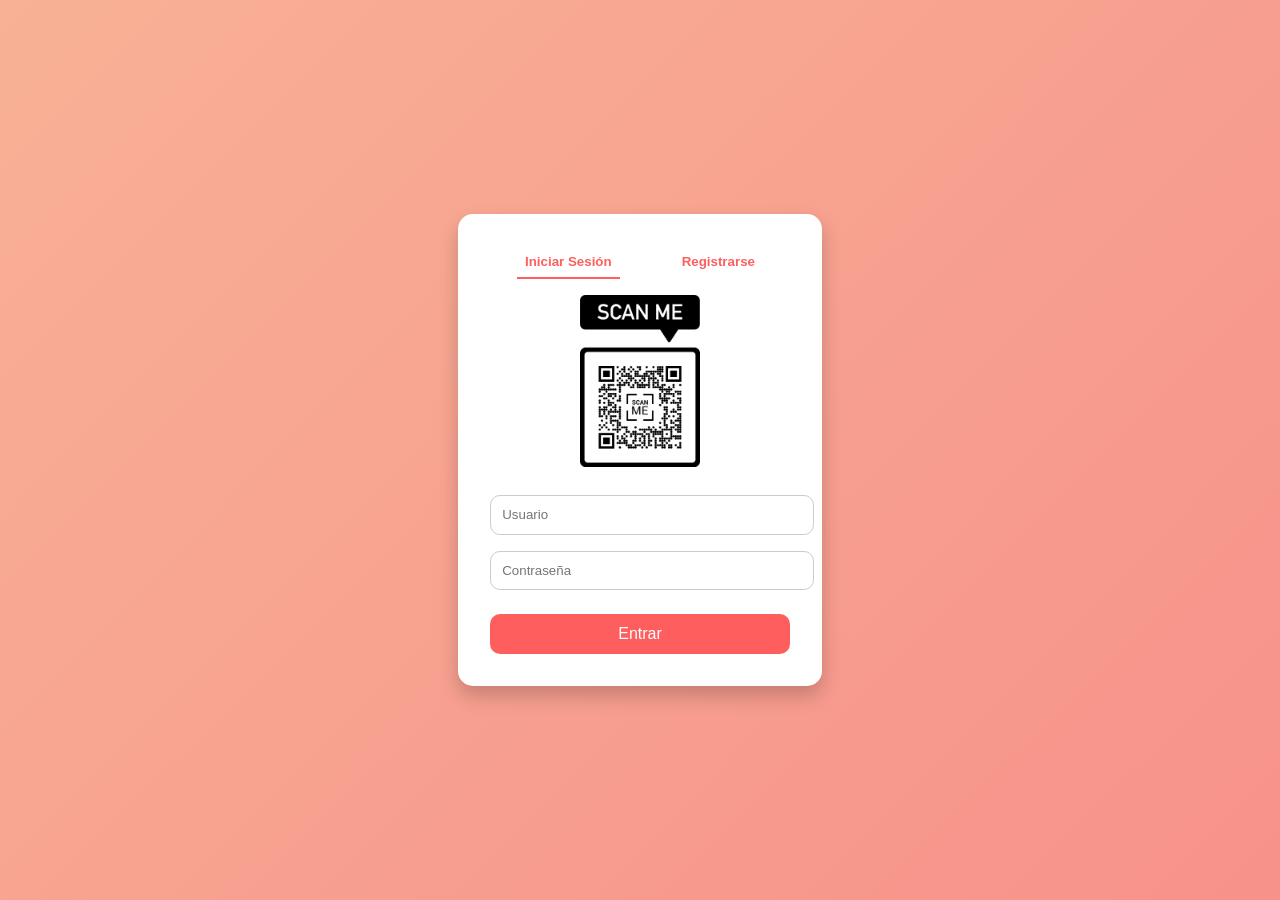
<file: index.html>
<!DOCTYPE html>
<html lang="es">
<head>
  <meta charset="UTF-8" />
  <meta name="viewport" content="width=device-width, initial-scale=1.0"/>
  <title>Index - Rapisabor</title>
  <link rel="stylesheet" href="styles.css">
  <style>
    body {
      display: flex;
      justify-content: center;
      align-items: center;
      height: 100vh;
      background: linear-gradient(135deg, #f8b195, #f67280, #c06c84);
      background-size: 400% 400%;
      animation: bg 15s ease infinite;
      font-family: Arial, sans-serif;
    }
    @keyframes bg {
      0% {background-position: 0% 50%;}
      50% {background-position: 100% 50%;}
      100% {background-position: 0% 50%;}
    }
    .container {
      background: white;
      padding: 2rem;
      border-radius: 15px;
      box-shadow: 0 10px 20px rgba(0,0,0,0.2);
      text-align: center;
      width: 300px;
    }
    .tabs {
      display: flex;
      justify-content: space-around;
      margin-bottom: 1rem;
    }
    .tabs button {
      background: none;
      border: none;
      font-weight: bold;
      cursor: pointer;
      padding: 0.5rem;
      color: #ff5e5e;
      border-bottom: 2px solid transparent;
    }
    .tabs button.active {
      border-bottom: 2px solid #ff5e5e;
    }
    input[type="text"], input[type="password"] {
      width: 100%;
      padding: 0.7rem;
      margin: 0.5rem 0;
      border: 1px solid #ccc;
      border-radius: 10px;
    }
    button.submit-btn {
      background-color: #ff5e5e;
      color: white;
      padding: 0.7rem 1.5rem;
      border: none;
      border-radius: 10px;
      cursor: pointer;
      font-size: 1rem;
      width: 100%;
      margin-top: 1rem;
    }
    button.submit-btn:hover {
      background-color: #e14e4e;
    }
  </style>
</head>
<body>
  <div class="container">
    <div class="tabs">
      <button id="IndexTab" class="active">Iniciar Sesión</button>
      <button id="registerTab">Registrarse</button>
    </div>
<img src="frame.png" alt="Logo Rapisabor" style="width:120px; margin-bottom: 1rem;">
    <div id="IndexForm">
      <input type="text" id="IndexUsername" placeholder="Usuario" required><br>
      <input type="password" id="IndexPassword" placeholder="Contraseña" required><br>
      <button class="submit-btn" onclick="Index()">Entrar</button>
    </div>

    <div id="registerForm" style="display: none;">
      <input type="text" id="registerUsername" placeholder="Nuevo Usuario" required><br>
      <input type="password" id="registerPassword" placeholder="Nueva Contraseña" required><br>
      <button class="submit-btn" onclick="register()">Registrar</button>
    </div>
  </div>

  <script>
    const IndexTab = document.getElementById('IndexTab');
    const registerTab = document.getElementById('registerTab');
    const IndexForm = document.getElementById('IndexForm');
    const registerForm = document.getElementById('registerForm');

    IndexTab.onclick = () => {
      IndexTab.classList.add('active');
      registerTab.classList.remove('active');
      IndexForm.style.display = 'block';
      registerForm.style.display = 'none';
    };

    registerTab.onclick = () => {
      registerTab.classList.add('active');
      IndexTab.classList.remove('active');
      registerForm.style.display = 'block';
      IndexForm.style.display = 'none';
    };

    function register() {
      const username = document.getElementById('registerUsername').value;
      const password = document.getElementById('registerPassword').value;

      if (!username || !password) {
        alert("Por favor completa todos los campos.");
        return;
      }

      const users = JSON.parse(localStorage.getItem('users') || '{}');

      if (users[username]) {
        alert("Este usuario ya existe.");
      } else {
        users[username] = password;
        localStorage.setItem('users', JSON.stringify(users));
        alert("Registro exitoso. Ahora puedes iniciar sesión.");
        IndexTab.click();
      }
    }

    function Index() {
      const username = document.getElementById('IndexUsername').value;
      const password = document.getElementById('IndexPassword').value;

      const users = JSON.parse(localStorage.getItem('users') || '{}');

      if (users[username] === password || (username === 'admin' && password === '1234')) {
        window.location.href = 'login.html';
      } else {
        alert('Usuario o contraseña incorrectos.');
      }
    }
  </script>
</body>
</html>
</file>
<file: styles.css>
/* Fondo animado */
body {
  font-family: 'Segoe UI', sans-serif;
  margin: 0;
  background: linear-gradient(-45deg, #ffe6e6, #fff0cc, #ffd6e0, #d0f0c0);
  background-size: 400% 400%;
  animation: moverFondo 15s ease infinite;
  color: #333;
}

@keyframes moverFondo {
  0% { background-position: 0% 50%; }
  50% { background-position: 100% 50%; }
  100% { background-position: 0% 50%; }
}

header {
  background: #ff5e5e;
  color: white;
  text-align: center;
  padding: 1.5rem;
  box-shadow: 0 4px 6px rgba(0,0,0,0.2);
}

header h1 {
  margin: 0;
  font-size: 2.5rem;
}

header p {
  margin-top: 0.5rem;
  font-style: italic;
  font-size: 1.2rem;
}

.logo {
  width: 80px;
  height: 80px;
  object-fit: contain;
  animation: rebotar 2s infinite ease-in-out;
}

@keyframes rebotar {
  0%, 100% { transform: translateY(0); }
  50% { transform: translateY(-10px); }
}

.menu {
  display: flex;
  flex-wrap: wrap;
  justify-content: center;
  padding: 2rem;
  gap: 1rem;
}

.item {
  background: #fff;
  border-radius: 15px;
  width: 240px;
  text-align: center;
  padding: 1rem;
  box-shadow: 0 8px 16px rgba(0,0,0,0.1);
  transition: transform 0.3s ease, box-shadow 0.3s ease;
}

.item:hover {
  transform: translateY(-5px);
  box-shadow: 0 12px 24px rgba(0,0,0,0.15);
}

.item img {
  width: 100%;
  height: 140px;
  object-fit: cover;
  border-radius: 10px;
  margin-bottom: 0.5rem;
}

.item h3 {
  margin: 0.5rem 0;
  color: #222;
}

.item p {
  margin: 0.5rem 0 1rem;
  font-weight: bold;
}

.item button {
  background-color: #ff5e5e;
  color: white;
  border: none;
  padding: 0.6rem;
  border-radius: 10px;
  cursor: pointer;
  font-size: 1rem;
  transition: background-color 0.3s ease;
}

.item button:hover {
  background-color: #ff3333;
}

.cart {
  padding: 2rem;
  background-color: rgba(255, 255, 255, 0.95);
  margin: 1rem auto;
  border-radius: 15px;
  box-shadow: 0 8px 16px rgba(0,0,0,0.1);
  max-width: 600px;
}

.cart h2 {
  margin-top: 0;
}

.cart ul {
  list-style: none;
  padding: 0;
}

.cart li {
  display: flex;
  justify-content: space-between;
  align-items: center;
  margin-bottom: 0.5rem;
  padding: 0.4rem;
  background-color: #f8f8f8;
  border-radius: 6px;
}

.remove-btn {
  background-color: #aaa;
  color: white;
  border: none;
  padding: 4px 10px;
  border-radius: 6px;
  cursor: pointer;
  font-size: 0.85rem;
  transition: background-color 0.2s ease;
}

.remove-btn:hover {
  background-color: #777;
}

#total {
  font-size: 1.2rem;
}

.payment-section {
  padding: 2rem;
  background-color: rgba(255, 255, 255, 0.95);
  margin: 1rem auto;
  border-radius: 15px;
  box-shadow: 0 8px 16px rgba(0,0,0,0.1);
}

.payment-section h3 {
  margin-top: 0;
  color: #ff5e5e;
}

.payment-section button {
  background-color: #ff5e5e;
  color: white;
  border: none;
  padding: 0.7rem 1.2rem;
  border-radius: 10px;
  font-size: 1rem;
  cursor: pointer;
  margin: 0.5rem 0.5rem 0.5rem 0;
  transition: background-color 0.3s ease;
}

.payment-section button:hover {
  background-color: #ff3333;
}

#card-form form {
  display: flex;
  flex-direction: column;
  gap: 0.8rem;
}

#card-form input {
  padding: 0.5rem;
  border: 1px solid #ccc;
  border-radius: 8px;
  font-size: 1rem;
}

#card-form button {
  align-self: flex-start;
  background-color: #ff5e5e;
  color: white;
  border: none;
  padding: 0.6rem 1.2rem;
  border-radius: 10px;
  cursor: pointer;
  transition: background-color 0.3s ease;
}

#card-form button:hover {
  background-color: #ff3333;
}

#cash-info p {
  font-size: 1.1rem;
  color: #333;
  font-weight: bold;
}
</file>
